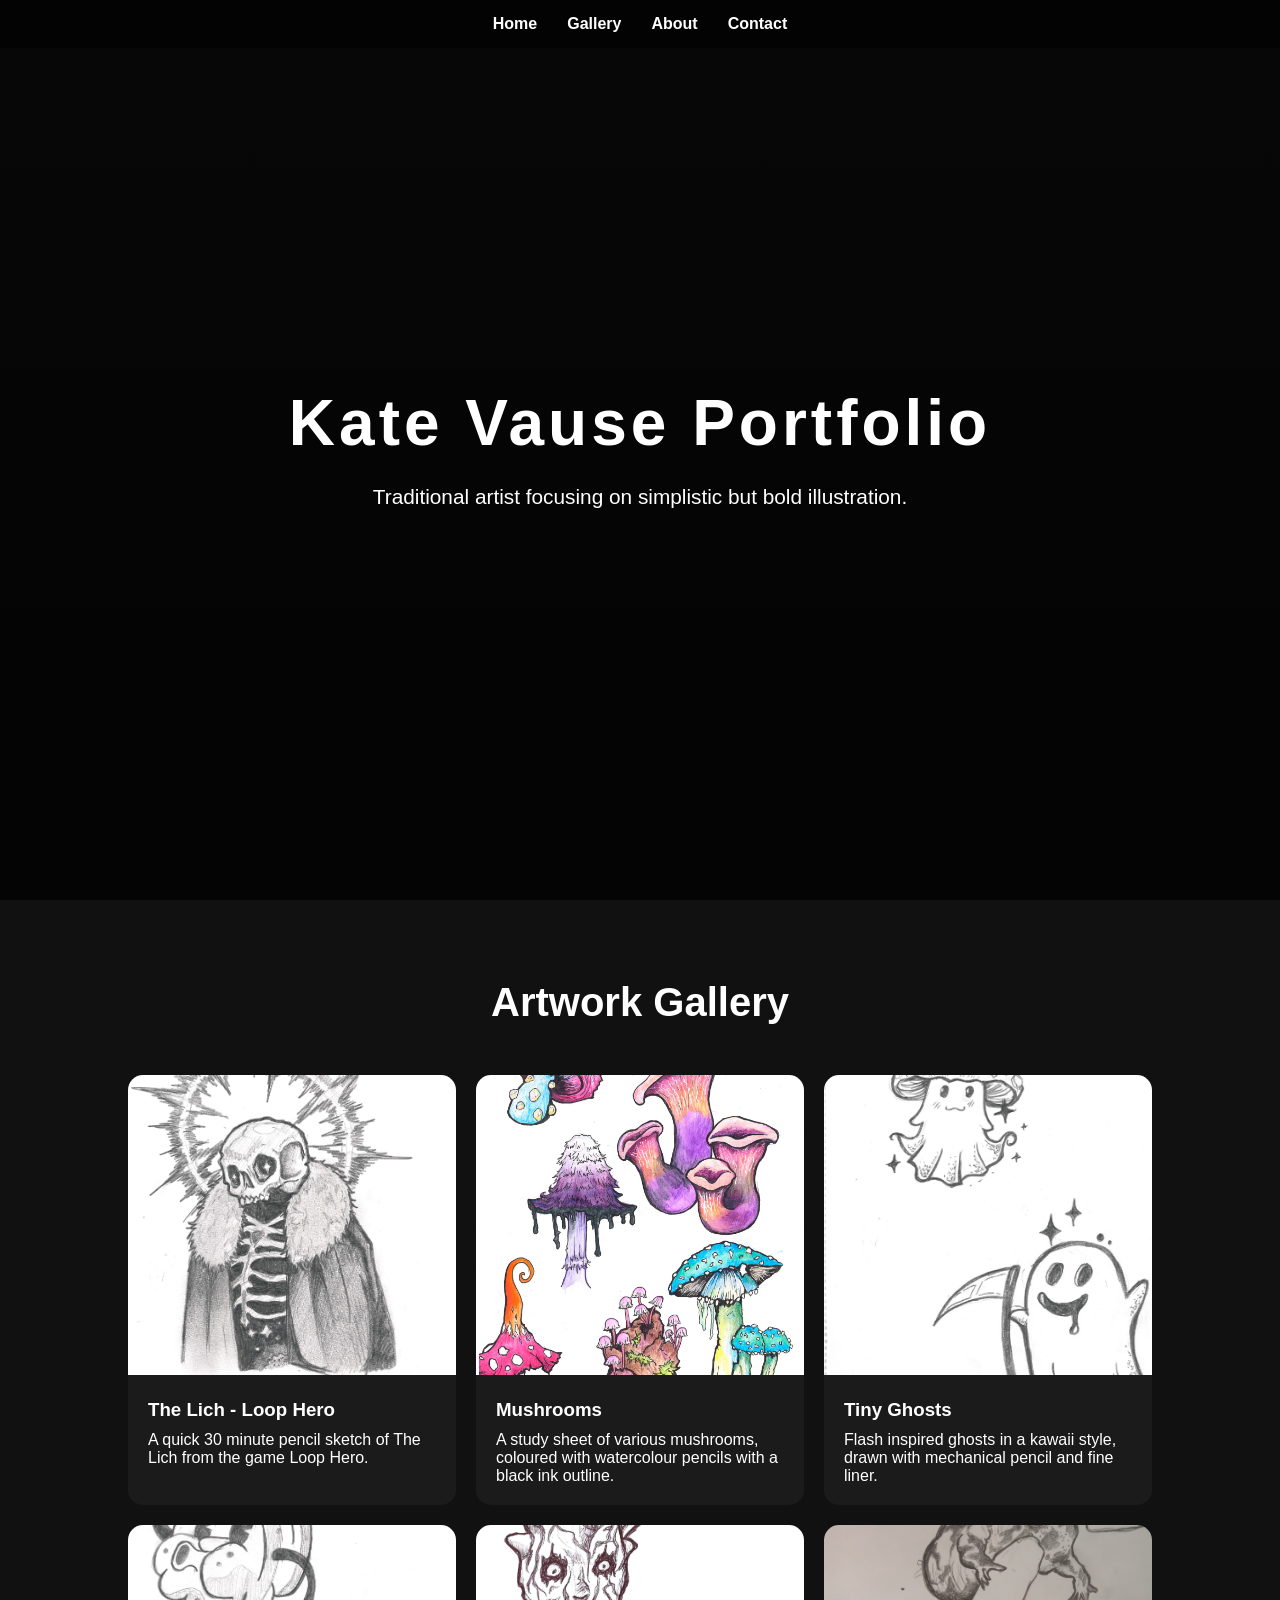
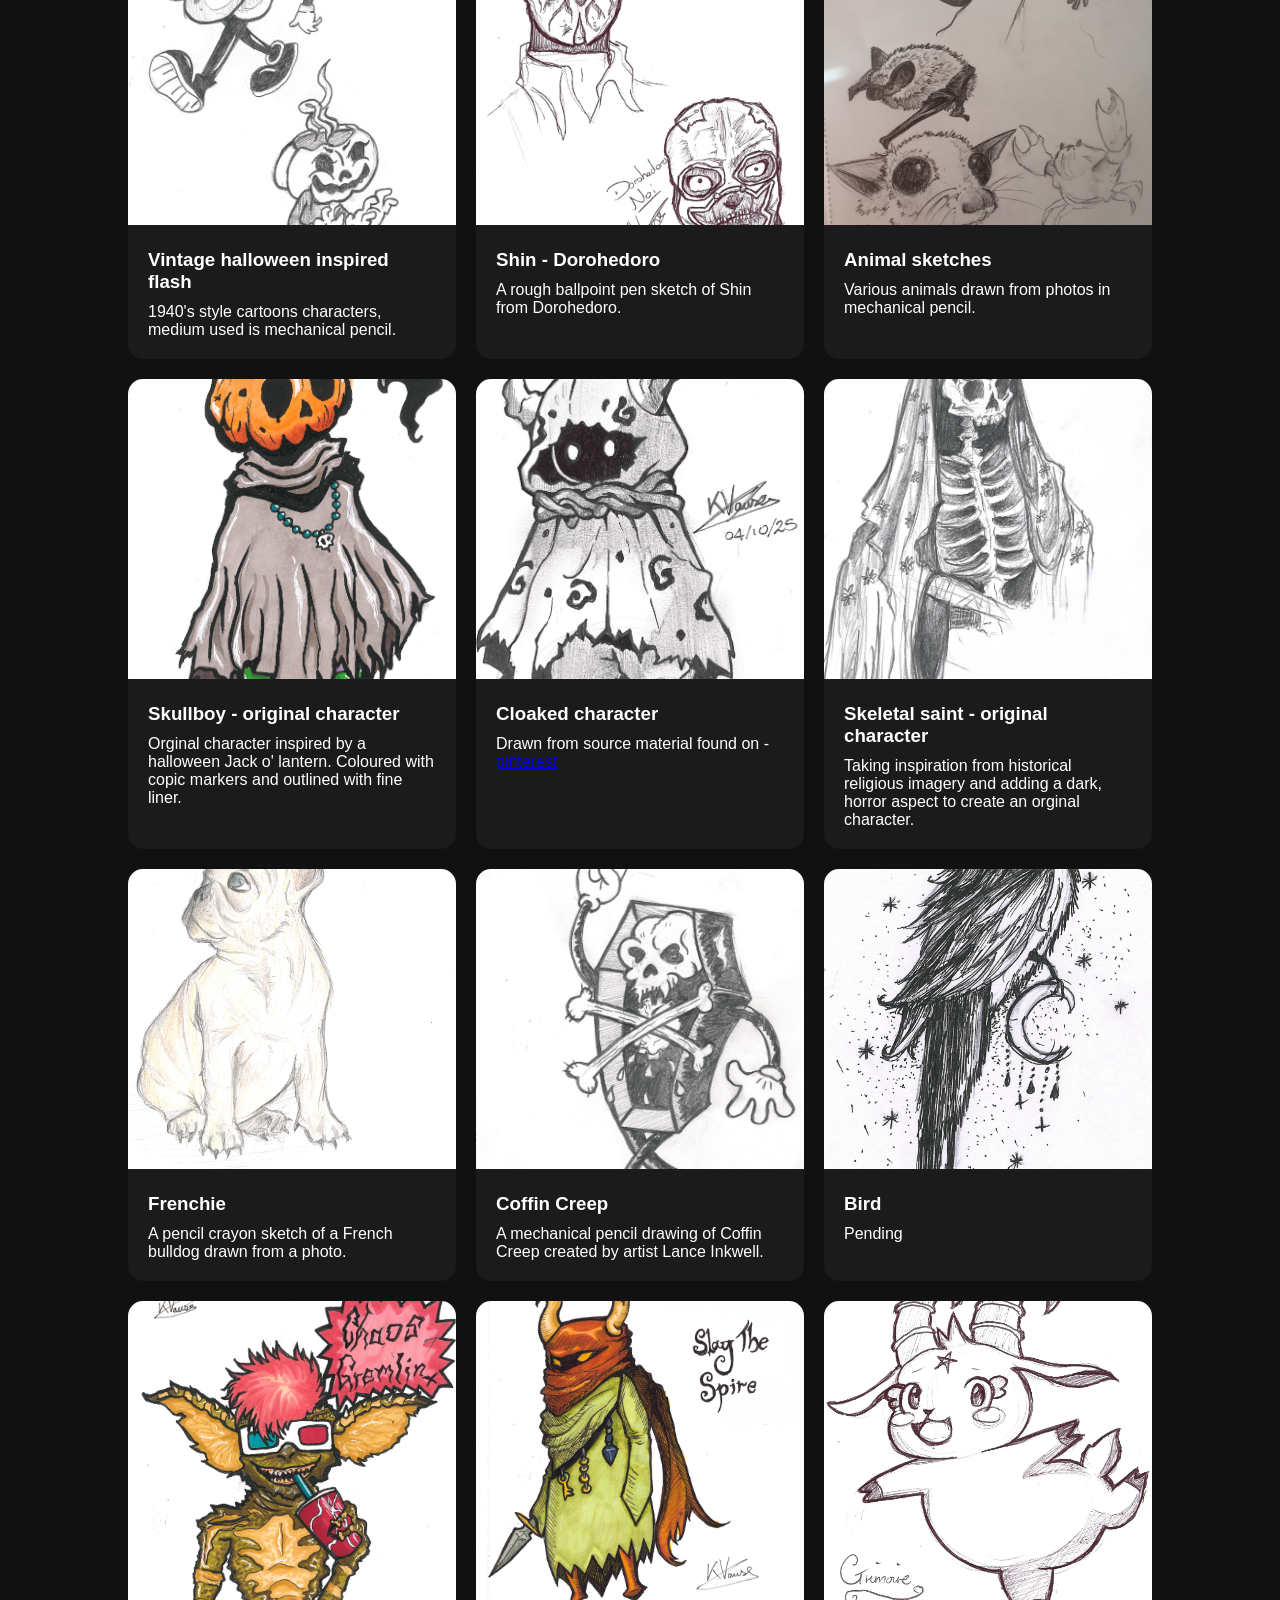
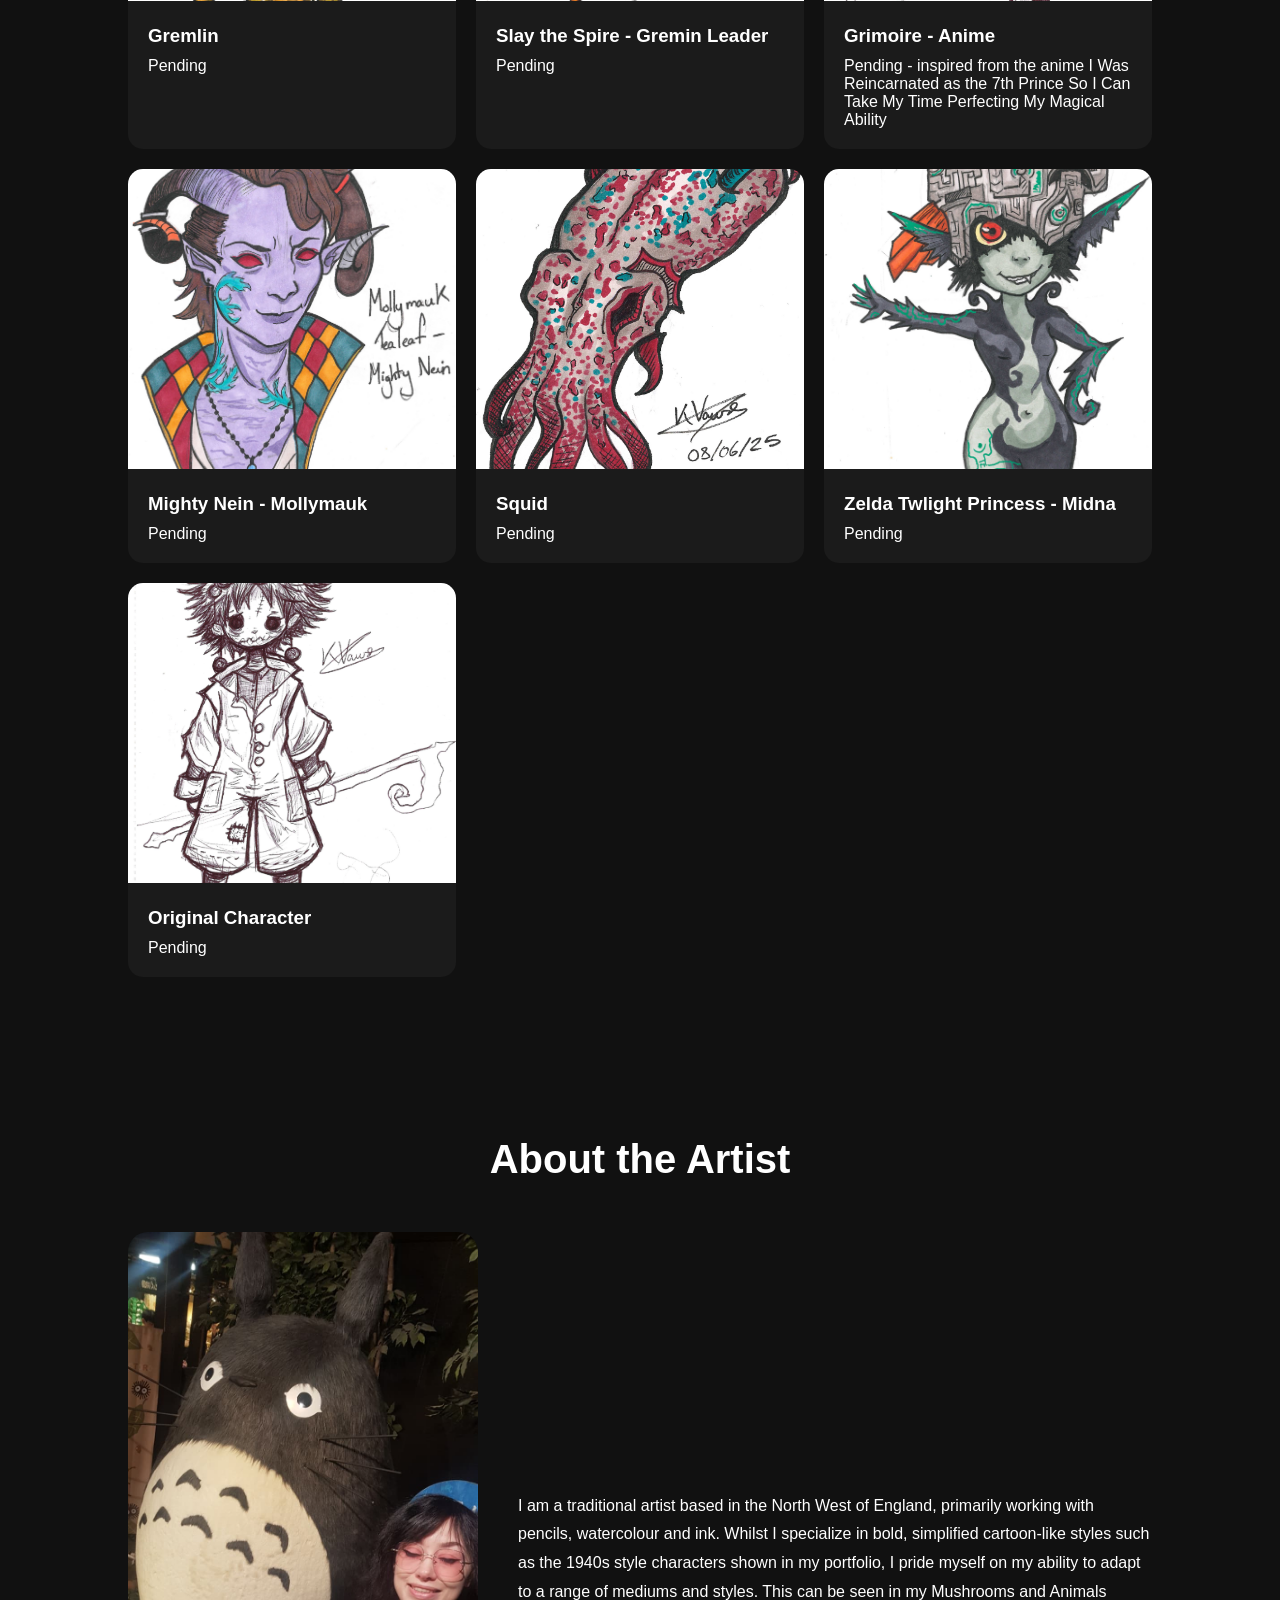
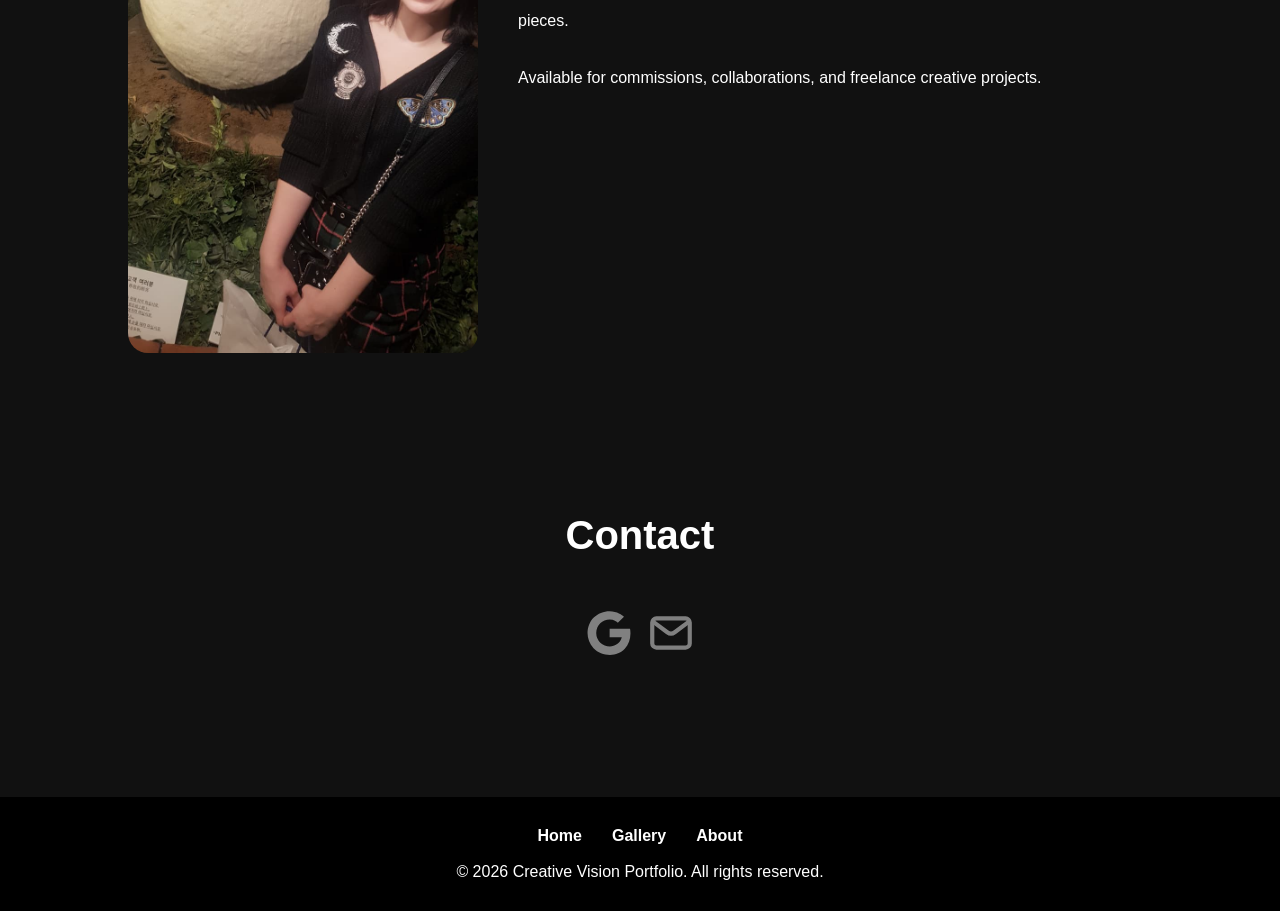
<file: index.html>
<!DOCTYPE html>
<html lang="en">
<head>
    <meta charset="UTF-8" />
    <meta name="viewport" content="width=device-width, initial-scale=1.0" />
    <title>Kate's Portfolio</title>
    <meta name="description" content="Portfolio of Kate Vause, a traditional artist based in North West England specialising in bold illustration, ink, watercolour, and pencil artwork. Commissions available.">
    <link rel="stylesheet" href="index.styles.css" />
</head>
<body>
    <nav id="navbar" aria-label="navigation">
        <ul>
            <li><a href="#home">Home</a></li>
            <li><a href="#gallery">Gallery</a></li>
            <li><a href="#about">About</a></li>
            <li><a href="#contact">Contact</a></li>
        </ul>
    </nav>

    <header id="home">
        <h1>Kate Vause Portfolio</h1>
        <p>
            Traditional artist focusing on simplistic but bold illustration.
        </p>
    </header>

    <main>
        <section id="gallery">
            <h2 class="section-title">Artwork Gallery</h2>

            <div class="gallery">
                
                <div class="art-card">
                    <img src="gallery/11.jpeg" alt="The Lich - Loop Hero" loading="lazy">
                    <div class="content">
                        <h3>The Lich - Loop Hero</h3>
                        <p>A quick 30 minute pencil sketch of The Lich from the game Loop Hero.</p>
                    </div>
                </div>
                    
                <div class="art-card">
                    <img src="gallery/1.jpeg" alt="Mushrooms" loading="lazy">
                    <div class="content">
                        <h3>Mushrooms</h3>
                        <p>A study sheet of various mushrooms, coloured with watercolour pencils with a black ink outline.</p>
                    </div>
                </div>

                <div class="art-card">
                    <img src="gallery/2.jpeg" alt="Tiny Ghost" loading="lazy">
                    <div class="content">
                        <h3>Tiny Ghosts</h3>
                        <p>Flash inspired ghosts in a kawaii style, drawn with mechanical pencil and fine liner.</p>
                    </div>
                </div>

                <div class="art-card">
                    <img src="gallery/3.jpeg" alt="Vintage halloween inspired flash" loading="lazy">
                    <div class="content">
                        <h3>Vintage halloween inspired flash</h3>
                        <p>1940's style cartoons characters, medium used is mechanical pencil.</p>
                    </div>
                </div>
				
                <div class="art-card">
                    <img src="gallery/4.jpeg" alt="Shin & Noi- Dorohedoro" loading="lazy">
                    <div class="content">
                        <h3>Shin - Dorohedoro</h3>
                        <p>A rough ballpoint pen sketch of Shin from Dorohedoro.</p>
                    </div>
                </div>
                
				<div class="art-card">
                    <img src="gallery/5.jpeg" alt="Animal sketches" loading="lazy">
                    <div class="content">
                        <h3>Animal sketches</h3>
                        <p>Various animals drawn from photos in mechanical pencil.</p>
                    </div>
                </div>
                
				<div class="art-card">
                    <img src="gallery/6.jpeg" alt="Skullboy - original character" loading="lazy">
                    <div class="content">
                        <h3>Skullboy - original character</h3>
                        <p>Orginal character inspired by a halloween Jack o' lantern. Coloured with copic markers and outlined with fine liner.</p>
                    </div>
                </div>
                
				<div class="art-card">
                    <img src="gallery/7.jpeg" alt="Cloaked character" loading="lazy">
                    <div class="content">
                        <h3>Cloaked character</h3>
                        <p>Drawn from source material found on - <a href="https://share.google/mVNDWBEnnMGLmCSkJ">pinterest</a></p>
                    </div>
                </div>
                
				<div class="art-card">
                    <img src="gallery/8.jpeg" alt="Skeletal saint - original character" loading="lazy">
                    <div class="content">
                        <h3>Skeletal saint - original character</h3>
                        <p>Taking inspiration from historical religious imagery and adding a dark, horror aspect to create an orginal character.</p>
                    </div>
                </div>
                
				<div class="art-card">
                    <img src="gallery/9.jpeg" alt="Frenchie" loading="lazy">
                    <div class="content">
                        <h3>Frenchie</h3>
                        <p>A pencil crayon sketch of a French bulldog drawn from a photo.</p>
                    </div>
                </div>
                
				<div class="art-card">
                    <img src="gallery/10.jpeg" alt="Coffin Creep" loading="lazy">
                    <div class="content">
                        <h3>Coffin Creep</h3>
                        <p>A mechanical pencil drawing of Coffin Creep created by artist Lance Inkwell.</p>
                    </div>
                </div>

				<div class="art-card">
                    <img src="gallery/12.jpeg" alt="Bird" loading="lazy">
                    <div class="content">
                        <h3>Bird</h3>
                        <p>Pending</p>
                    </div>
                </div>

				<div class="art-card">
                    <img src="gallery/13.jpeg" alt="Gremlin" loading="lazy">
                    <div class="content">
                        <h3>Gremlin</h3>
                        <p>Pending</p>
                    </div>
                </div>

					<div class="art-card">
                    <img src="gallery/14.jpeg" alt="GremlinLeader" loading="lazy">
                    <div class="content">
                        <h3>Slay the Spire - Gremin Leader</h3>
                        <p>Pending</p>
                    </div>
                </div>

					<div class="art-card">
                    <img src="gallery/15.jpeg" alt="Grimoire" loading="lazy">
                    <div class="content">
                        <h3>Grimoire - Anime</h3>
                        <p>Pending - inspired from the anime I Was Reincarnated as the 7th Prince So I Can Take My Time Perfecting My Magical Ability</p>
                    </div>
                </div>

					<div class="art-card">
                    <img src="gallery/16.jpeg" alt="Mollymauk" loading="lazy">
                    <div class="content">
                        <h3>Mighty Nein - Mollymauk</h3>
                        <p>Pending</p>
                    </div>
                </div>

					<div class="art-card">
                    <img src="gallery/17.jpeg" alt="Squid" loading="lazy">
                    <div class="content">
                        <h3>Squid</h3>
                        <p>Pending</p>
                    </div>
                </div>

					<div class="art-card">
                    <img src="gallery/18.jpeg" alt="Midna" loading="lazy">
                    <div class="content">
                        <h3>Zelda Twlight Princess - Midna</h3>
                        <p>Pending</p>
                    </div>
                </div>

					<div class="art-card">
                    <img src="gallery/19.jpeg" alt="OriginalCharacter" loading="lazy">
                    <div class="content">
                        <h3>Original Character</h3>
                        <p>Pending</p>
                    </div>
                </div>
				
            </div>
        </section>
		
    <!-- Modal -->
    <div class="modal" id="imageModal">
        <span class="close"></span>

    <div class="modal-content">
        <div class="modal-text">
            <h2 id="modalTitle"></h2>
        </div>
        	<img id="modalImg">
			<p id="modalDescription"></p>
        </div>
        </div>
		
    <section id="about">
        <h2 class="section-title">About the Artist</h2>
        <div class="about">
            <img src="gallery/The_Artist_Kate.jpeg" alt="Artist">
            <div class="about-text">
                <p>
                    I am a traditional artist based in the North West of England, primarily working with pencils, watercolour and ink. 
                    Whilst I specialize in bold, simplified cartoon-like styles such as the 1940s style characters shown in my portfolio, 
                    I pride myself on my ability to adapt to a range of mediums and styles. This can be seen in my Mushrooms and Animals pieces. 
                </p>
                <br>
                <p>
                    Available for commissions, collaborations, and freelance creative projects.
                </p>
            </div>
        </div>
    </section>
        <section id="contact">
            <h2 class="section-title">Contact</h2>
<!--        #Removed contact form for now    -->
<!--            <form class="contact-form" onsubmit="sendMessage(event); return false"> 				-->
<!--                <p class="contact-form-message"></p>												-->
<!--                <input id="name" type="text" required placeholder="Name" />							-->
<!--                <input id="email" type="email" required placeholder="Email" />						-->
<!--                <textarea id="message" rows="6" required placeholder="Message"></textarea>			-->
<!--                <button type="submit">																-->
<!--                                      Send Message</button>											-->
<!--           </form>																					-->
<!--		<a href="#home" style="text-decoration:none"h1 style="text-align:left;">&#x25B2;</a> />		-->
			
    	<h2 class="section-title">
		<img src="gallery/googleIcon.svg" this.src="gallery/googleIcon.svg" alt="GoogleI" style="width:50px;height:50px;" class="filter-white">
    	<a href="mailto:kateartprofolio@gmail.com"> <img src="gallery/email.svg"
        	onmouseover="this.src='gallery/emailOpen.svg'" alt="OpenEmail" style="width:50px;height:50px;" class="filter-white"
        	onmouseout="this.src='gallery/email.svg'" alt="ClosedEmail" style="width:50px;height:50px;" class="filter-white"></a>
    	</h2>
    </section>
</main>

    <footer>
    <nav id="navbarFooter" aria-label="navigationFT">
        <ul>
            <li><a href="#home">Home</a></li>
            <li><a href="#gallery">Gallery</a></li>
            <li><a href="#about">About</a></li>
        </ul>
    </nav>
		<p></p><br>
        <p>© 2026 Creative Vision Portfolio. All rights reserved.</p>
    </footer>

    <script src="index.script.js"></script>
</body>
</html>
</file>
<file: index.styles.css>
* {
		margin: 0;
		padding: 0;
		box-sizing: border-box;
		font-family: Arial, sans-serif;
}

html { scroll-behavior: smooth; }

body {
		background: #111;
		color: white;
		overflow-x: hidden;
}

header {
		height: 100vh;
		background: linear-gradient(rgba(0,0,0,0.6), rgba(0,0,0,0.8)),
								url('https://images.unsplash.com/photo-1513364776144-60967b0f800f?q=80&w=1600') center/cover;
		display: flex;
		flex-direction: column;
		justify-content: center;
		align-items: center;
		text-align: center;
		padding: 20px;
}

header h1 {
		font-size: 4rem;
		letter-spacing: 4px;
		margin-bottom: 20px;
}

header p {
		font-size: 1.3rem;
		max-width: 700px;
		line-height: 1.6;
}

#navbar {
		width: 100%;
		padding: 15px;
		position: fixed;
		background: rgba(0, 0, 0, 0.5);
		animation: navbar-scroll linear both;
		animation-timeline: scroll();
		animation-range: 0px 50px;
}

@keyframes navbar-scroll {
		to { background: #000; }
}

nav ul {
		display: flex;
		justify-content: center;
		list-style: none;
		gap: 30px;
}

nav a {
		text-decoration: none;
		color: white;
		font-weight: bold;
		transition: 0.3s;
}

nav a:hover {
		color: #ff7b00;
}

section {
		padding: 80px 10%;
}

.section-title {
		text-align: center;
		margin-bottom: 50px;
		font-size: 2.5rem;
}

.gallery {
		display: grid;
		grid-template-columns: repeat(auto-fit, minmax(280px, 1fr));
		gap: 20px;
}

.art-card {
		background: #1b1b1b;
		border-radius: 15px;
		overflow: hidden;
		transition: transform 0.4s ease;
		cursor: pointer;
}

.art-card:hover {
		transform: scale(1.05);
}

.art-card img {
		width: 100%;
		height: 300px;
		object-fit: cover;
		pointer-events: none;	
}

.art-card .content {
		padding: 20px;
}

.art-card h3 {
		margin-bottom: 10px;
}

.about {
		display: flex;
		flex-wrap: wrap;
		align-items: center;
		gap: 40px;
}

.about img {
		width: 350px;
		border-radius: 20px;
}

/* .art-card bird { 	style=vertical-align: text-top; } */

.about-text {
		flex: 1;
		line-height: 1.8;
}

.contact-form {
		max-width: 600px;
		margin: auto;
}

.contact-form input,
.contact-form textarea {
		width: 100%;
		padding: 15px;
		margin-bottom: 20px;
		border: none;
		border-radius: 10px;
		background: #222;
		color: white;
}

.contact-form textarea {
		min-height: 120px;
		resize: vertical;
}

.contact-form button {
		width: 100%;
		background: #ff7b00;
		color: white;
		padding: 15px 30px;
		border: none;
		border-radius: 10px;
		cursor: pointer;
		font-size: 1rem;
		transition: 0.3s;
}

.contact-form button:hover {
		background: #ff9d42;
}

.contact-form-message {
		margin: -1em 0 1em 0;
		padding: 0.5em;
		text-align: center;
		font-size: 1.1rem;
		color: #ff7b00;
}

footer {
		text-align: center;
		padding: 30px;
		background: #000;
}

        /* Modal */
.modal {
		display: none;
		position: fixed;
		z-index: 2000;
		left: 0;
		top: 0;
		width: 100%;
		height: 100%;
		background: rgba(0,0,0,0.9);
		justify-content: center;
		align-items: center;
		pointer-events: none;
}

.modal img {
		max-width: 80%;
		max-height: 80%;
		border-radius: 20px;
}

.modal-content {
		text-align: center;
        position: fixed;
        z-index: 2000;
        left: 0;
        top: 0;
        width: 100%;
        height: 100%;
        background: rgba(0,0,0,0.9);
        pointer-events: none;
        font-size: 40px;
}
.close {
        position: absolute;
        top: 30px;
        right: 40px;
        font-size: 40px;
        color: white;
        cursor: pointer;
}

@media(max-width: 768px) {
		header h1 {
				font-size: 2.5rem;
		}

		.about {
				flex-direction: column;
		}

		nav ul {
				gap: 15px;
		}
}
.filter-white{
    filter: invert(0%) sepia(0%) saturate(0%) hue-rotate(0deg) brightness(0%) contrast(0%);
}
</file>
